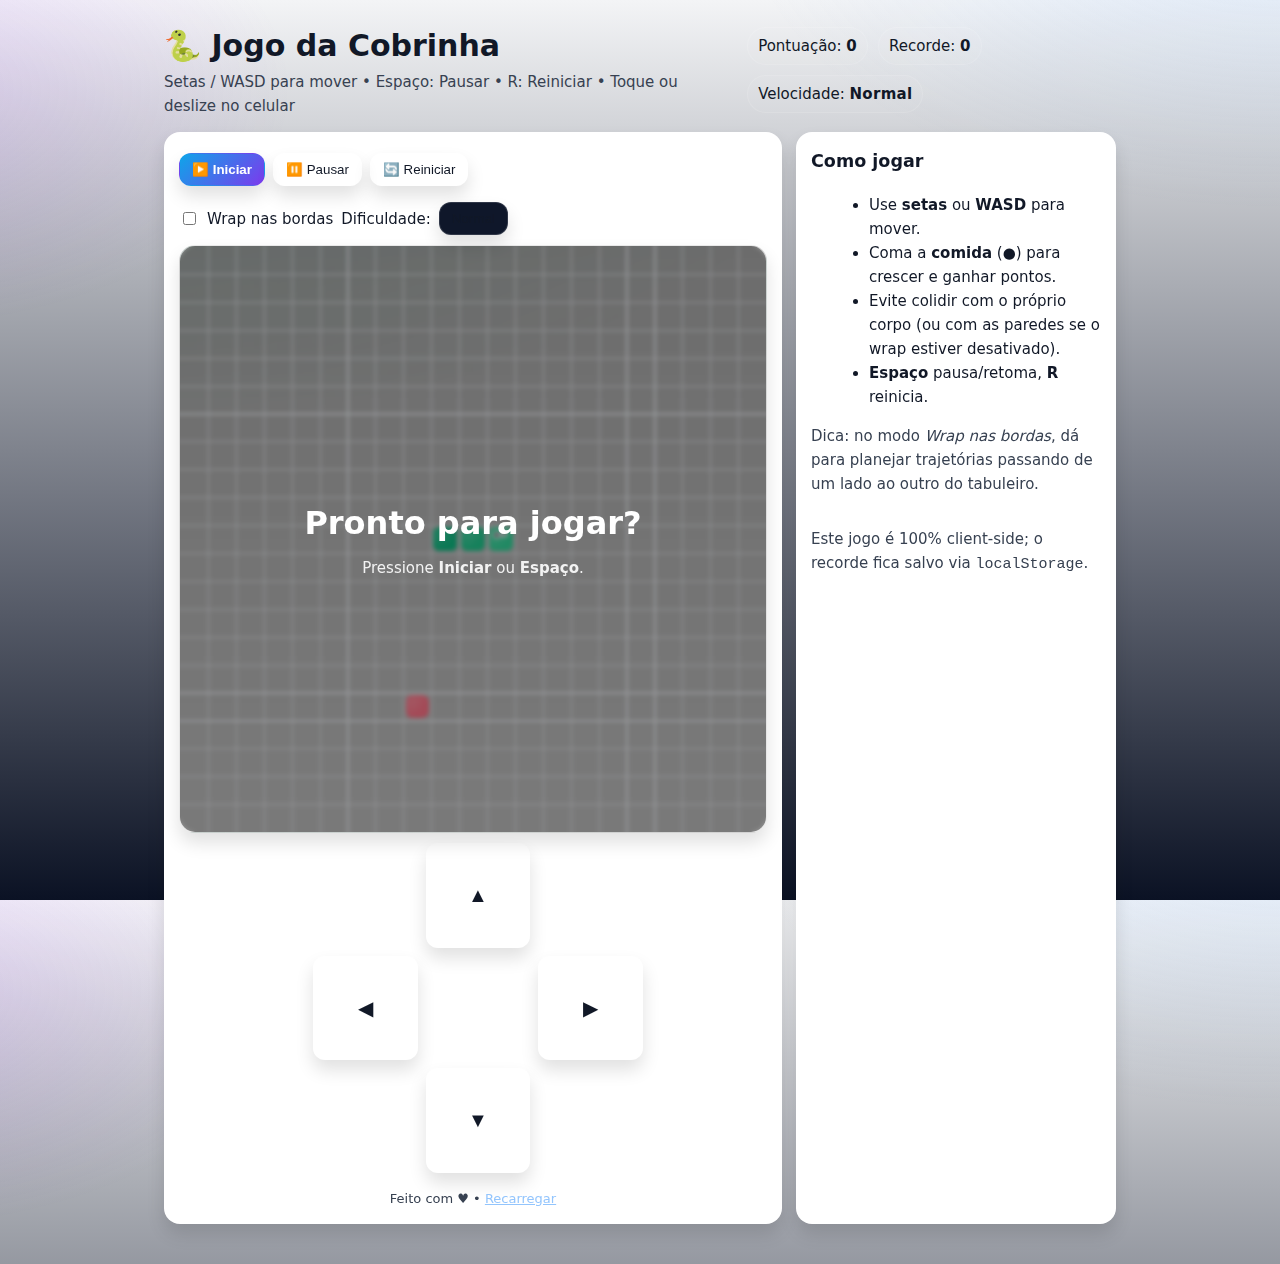
<file: 2025-2_01/site-docker/static-site/index.html>
<!doctype html>
<html lang="pt-BR">
<head>
  <meta charset="utf-8" />
  <title>Jogo da Cobrinha</title>
  <meta name="viewport" content="width=device-width, initial-scale=1" />
  <meta name="color-scheme" content="dark light">
  <style>
    :root{
      --bg: #0b1020; --panel:#10172a; --text:#e5e7eb; --muted:#9ca3af;
      --accent:#60a5fa; --ok:#22c55e; --warn:#f59e0b; --err:#ef4444;
      --grid:#1f2937; --snake:#34d399; --snake2:#10b981; --food:#fb7185;
      --shadow: 0 10px 24px rgba(0,0,0,.35);
    }
    @media (prefers-color-scheme: light){
      :root{ --bg:#f3f4f6; --panel:#ffffff; --text:#111827; --muted:#374151; --grid:#e5e7eb; --shadow:0 10px 18px rgba(0,0,0,.12) }
    }

    *{box-sizing:border-box}
    html,body{height:100%}
    body{
      margin:0; font:15px/1.6 system-ui, -apple-system, Segoe UI, Roboto;
      background:
        radial-gradient(900px 500px at 100% -10%, rgba(96,165,250,.15), transparent 60%),
        radial-gradient(700px 400px at -10% 10%, rgba(168,85,247,.18), transparent 60%),
        linear-gradient(180deg, var(--bg), #0b1224);
      color:var(--text); touch-action:none;
    }
    .wrap{max-width:980px;margin:0 auto;padding:22px 14px 40px}
    header{display:flex;align-items:center;justify-content:space-between;gap:14px;margin-bottom:14px}
    h1{margin:0;font-size:clamp(22px,3vw,30px)}
    .muted{color:var(--muted)}
    .panel{
      background:var(--panel); border:1px solid rgba(255,255,255,.08);
      border-radius:16px; padding:14px; box-shadow:var(--shadow); backdrop-filter: blur(6px);
    }
    .grid{display:grid;grid-template-columns:1fr;gap:14px}
    @media (min-width:900px){ .grid{grid-template-columns:1fr 320px} }

    .stats{display:flex;gap:10px;flex-wrap:wrap}
    .chip{border:1px solid rgba(255,255,255,.12);padding:6px 10px;border-radius:999px;background:rgba(255,255,255,.04)}
    .chip strong{letter-spacing:.3px}

    .controls{display:flex;gap:8px;flex-wrap:wrap;margin-top:6px}
    button, select{
      appearance:none;border:1px solid rgba(255,255,255,.14);background:#0f172a;color:var(--text);
      padding:8px 12px;border-radius:12px;cursor:pointer;box-shadow:var(--shadow);
    }
    button:hover,select:hover{border-color:rgba(96,165,250,.45)}
    button.primary{background:linear-gradient(135deg,#0ea5e9,#7c3aed);border-color:transparent;color:#fff;font-weight:600}
    button.ghost{background:rgba(255,255,255,.06)}
    .row{display:flex;align-items:center;justify-content:space-between;gap:10px;flex-wrap:wrap}
    label{display:flex;align-items:center;gap:8px;cursor:pointer}

    /* Área do jogo */
    .stage{
      position:relative; border-radius:16px; overflow:hidden; border:1px solid rgba(255,255,255,.12);
      background:
        linear-gradient(180deg, rgba(0,0,0,.2), rgba(0,0,0,.1)),
        repeating-linear-gradient(0deg, transparent 0 22px, rgba(255,255,255,.03) 22px 23px),
        repeating-linear-gradient(90deg, transparent 0 22px, rgba(255,255,255,.03) 22px 23px),
        radial-gradient(1200px 600px at -20% -40%, rgba(16,185,129,.15), transparent 70%);
      box-shadow: var(--shadow);
    }
    canvas{display:block;width:100%;height:auto;image-rendering:pixelated}
    .overlay{
      position:absolute;inset:0;display:grid;place-items:center;background:rgba(0,0,0,.35);
      color:#fff;text-align:center;padding:20px;backdrop-filter: blur(2px);
      opacity:0;pointer-events:none;transition:opacity .2s ease;
    }
    .overlay.show{opacity:1;pointer-events:auto}
    .overlay h2{margin:0 0 6px;font-size:clamp(22px,3.2vw,32px)}
    .overlay .sub{opacity:.9}

    /* D-Pad para mobile */
    .dpad{
      margin-top:10px; display:grid; grid-template-areas:
        ". up ."
        "left mid right"
        ". down .";
      gap:8px; width:min(320px, 80%); margin-inline:auto;
      user-select:none;
    }
    .dpad button{
      aspect-ratio:1/1; font-size:20px; padding:0; border-radius:12px;
      background:rgba(255,255,255,.08);
    }
    .dpad .up{grid-area:up} .dpad .down{grid-area:down}
    .dpad .left{grid-area:left} .dpad .right{grid-area:right}
    .dpad .mid{grid-area:mid;visibility:hidden}
    footer{text-align:center;margin-top:16px;color:var(--muted);font-size:13px}
    a{color:#93c5fd}
  </style>
</head>
<body>
  <div class="wrap">
    <header>
      <div>
        <h1>🐍 Jogo da Cobrinha</h1>
        <div class="muted">Setas / WASD para mover • Espaço: Pausar • R: Reiniciar • Toque ou deslize no celular</div>
      </div>
      <div class="stats">
        <span class="chip">Pontuação: <strong id="score">0</strong></span>
        <span class="chip">Recorde: <strong id="best">0</strong></span>
        <span class="chip">Velocidade: <strong id="spdLabel">Normal</strong></span>
      </div>
    </header>

    <div class="grid">
      <section class="panel">
        <div class="row" style="margin-bottom:10px">
          <div class="controls">
            <button id="startBtn" class="primary">▶️ Iniciar</button>
            <button id="pauseBtn" class="ghost">⏸️ Pausar</button>
            <button id="resetBtn" class="ghost">🔄 Reiniciar</button>
          </div>
          <div class="controls">
            <label title="Quando ativo, atravessar a borda faz a cobra aparecer do outro lado.">
              <input type="checkbox" id="wrapChk"> Wrap nas bordas
            </label>
            <label>
              Dificuldade:
              <select id="speedSel">
                <option value="170">Calmo</option>
                <option value="130" selected>Normal</option>
                <option value="95">Rápido</option>
                <option value="70">Insano</option>
              </select>
            </label>
          </div>
        </div>

        <div class="stage">
          <canvas id="game" width="504" height="504" aria-label="Tabuleiro do jogo"></canvas>
          <div id="overlayStart" class="overlay show" role="dialog" aria-live="polite">
            <div>
              <h2>Pronto para jogar?</h2>
              <div class="sub">Pressione <strong>Iniciar</strong> ou <strong>Espaço</strong>.</div>
            </div>
          </div>
          <div id="overlayPause" class="overlay" role="dialog" aria-live="polite">
            <div>
              <h2>Pausado</h2>
              <div class="sub">Espaço para voltar • Ajuste a dificuldade se quiser</div>
            </div>
          </div>
          <div id="overlayOver" class="overlay" role="dialog" aria-live="polite">
            <div>
              <h2>Game Over</h2>
              <div class="sub">Pressione <strong>R</strong> ou clique em <strong>Reiniciar</strong></div>
            </div>
          </div>
        </div>

        <div class="dpad" aria-label="Controles de direção (mobile)">
          <button class="up" data-dir="0,-1">▲</button>
          <button class="left" data-dir="-1,0">◀</button>
          <button class="mid" disabled></button>
          <button class="right" data-dir="1,0">▶</button>
          <button class="down" data-dir="0,1">▼</button>
        </div>

        <footer>
          Feito com ♥ • <a href="#" onclick="location.reload()">Recarregar</a>
        </footer>
      </section>

      <aside class="panel">
        <h3 style="margin-top:0">Como jogar</h3>
        <ul style="margin:8px 0 12px 18px">
          <li>Use <strong>setas</strong> ou <strong>WASD</strong> para mover.</li>
          <li>Coma a <strong>comida</strong> (●) para crescer e ganhar pontos.</li>
          <li>Evite colidir com o próprio corpo (ou com as paredes se o wrap estiver desativado).</li>
          <li><strong>Espaço</strong> pausa/retoma, <strong>R</strong> reinicia.</li>
        </ul>
        <p class="muted">Dica: no modo <em>Wrap nas bordas</em>, dá para planejar trajetórias passando de um lado ao outro do tabuleiro.</p>
        <hr style="border:none;border-top:1px dashed rgba(255,255,255,.18);margin:14px 0">
        <p class="muted">Este jogo é 100% client-side; o recorde fica salvo via <code>localStorage</code>.</p>
      </aside>
    </div>
  </div>

  <script>
  (() => {
    // ======= Configuração básica =======
    const GRID = 21;              // 21x21 células
    const SIZE = 504;             // pixels do canvas (quadrado)
    const CELL = SIZE / GRID;     // tamanho de cada célula
    const SPEED_DEFAULT = 130;    // ms por tick
    const COLORS = {
      grid: getCSS('--grid'),
      snake: getCSS('--snake'),
      snake2: getCSS('--snake2'),
      food: getCSS('--food')
    };

    // ======= Estado do jogo =======
    let snake, dir, dirQueue, food, score, best, timer = null, speed = SPEED_DEFAULT;
    let playing = false, paused = false, gameOver = false, wrap = false;
    let changedThisTick = false;

    // ======= Elementos =======
    const cvs = document.getElementById('game');
    const ctx = cvs.getContext('2d');
    const $score = document.getElementById('score');
    const $best = document.getElementById('best');
    const $spdLabel = document.getElementById('spdLabel');
    const $start = document.getElementById('startBtn');
    const $pause = document.getElementById('pauseBtn');
    const $reset = document.getElementById('resetBtn');
    const $speed = document.getElementById('speedSel');
    const $wrap = document.getElementById('wrapChk');
    const $ovStart = document.getElementById('overlayStart');
    const $ovPause = document.getElementById('overlayPause');
    const $ovOver  = document.getElementById('overlayOver');

    // Ajuste visual (responsivo simples)
    cvs.style.maxWidth = '100%';
    cvs.style.height = 'auto';

    // Recorde salvo
    best = Number(localStorage.getItem('snakeHigh') || 0);
    $best.textContent = best;

    // ======= Inicialização =======
    function resetGame(){
      const mid = Math.floor(GRID/2);
      snake = [
        {x: mid-1, y: mid},
        {x: mid,   y: mid},
        {x: mid+1, y: mid}
      ];
      dir = {x: 1, y: 0};
      dirQueue = [];
      score = 0;
      updateScore(0);
      food = spawnFood();
      playing = false; paused = false; gameOver = false;
      changedThisTick = false;
      draw();
      showOverlay('start');
    }

    function startGame(){
      if (gameOver) resetGame();
      if (playing && !paused) return;
      playing = true; paused = false;
      hideOverlays();
      runLoop();
    }

    function pauseGame(){
      if (!playing || gameOver) return;
      paused = !paused;
      if (paused) {
        stopLoop();
        showOverlay('pause');
      } else {
        hideOverlays();
        runLoop();
      }
    }

    function endGame(){
      gameOver = true; playing = false;
      stopLoop();
      if (score > best){
        best = score;
        localStorage.setItem('snakeHigh', String(best));
        $best.textContent = best;
      }
      showOverlay('over');
    }

    function runLoop(){
      stopLoop();
      timer = setInterval(tick, speed);
    }
    function stopLoop(){
      if (timer) clearInterval(timer);
      timer = null;
    }

    // ======= Mecânica =======
    function tick(){
      // Consome próxima direção (se houver)
      if (dirQueue.length){
        const next = dirQueue.shift();
        dir = next;
      }
      changedThisTick = false;

      const head = snake[snake.length - 1];
      let nx = head.x + dir.x;
      let ny = head.y + dir.y;

      if (wrap){
        nx = (nx + GRID) % GRID;
        ny = (ny + GRID) % GRID;
      } else {
        if (nx < 0 || nx >= GRID || ny < 0 || ny >= GRID){
          endGame(); return;
        }
      }

      const newHead = {x: nx, y: ny};

      // Colisão com o próprio corpo
      if (snake.some(seg => seg.x === newHead.x && seg.y === newHead.y)){
        endGame(); return;
      }

      snake.push(newHead);

      // Comeu?
      if (newHead.x === food.x && newHead.y === food.y){
        score += 10;
        updateScore(score);
        food = spawnFood();
      } else {
        snake.shift(); // move sem crescer
      }

      draw();
    }

    function updateScore(v){
      $score.textContent = v;
    }

    function spawnFood(){
      let p;
      do {
        p = { x: randInt(0, GRID-1), y: randInt(0, GRID-1) };
      } while (snake && snake.some(s => s.x === p.x && s.y === p.y));
      return p;
    }

    // ======= Desenho =======
    function draw(){
      // Fundo
      ctx.clearRect(0,0,SIZE,SIZE);
      drawGrid();

      // Comida
      drawCell(food.x, food.y, COLORS.food, true);

      // Cobra
      for (let i = 0; i < snake.length; i++){
        const seg = snake[i];
        // gradiente leve no corpo
        const t = i / (snake.length - 1 || 1);
        const col = mixColor(COLORS.snake2, COLORS.snake, t);
        drawCell(seg.x, seg.y, col);
      }

      // Olhos na cabeça
      const head = snake[snake.length-1];
      drawEyes(head, dir);
    }

    function drawGrid(){
      ctx.fillStyle = 'rgba(0,0,0,.18)';
      ctx.fillRect(0,0,SIZE,SIZE);
      ctx.strokeStyle = COLORS.grid;
      ctx.lineWidth = 1;
      ctx.beginPath();
      for (let i=1;i<GRID;i++){
        const p = i*CELL + .5;
        ctx.moveTo(p, 0); ctx.lineTo(p, SIZE);
        ctx.moveTo(0, p); ctx.lineTo(SIZE, p);
      }
      ctx.stroke();
    }

    function drawCell(x,y,color,rounded=false){
      const pad = 2;
      const r = rounded ? 6 : 4;
      const sx = x*CELL + pad;
      const sy = y*CELL + pad;
      const s = CELL - pad*2;
      roundRect(ctx, sx, sy, s, s, r);
      ctx.fillStyle = color;
      ctx.fill();
      // brilho sutil
      const g = ctx.createRadialGradient(sx+s*0.3, sy+s*0.3, 2, sx, sy, s);
      g.addColorStop(0, 'rgba(255,255,255,.12)');
      g.addColorStop(1, 'rgba(255,255,255,0)');
      ctx.fillStyle = g;
      roundRect(ctx, sx, sy, s, s, r); ctx.fill();
    }

    function drawEyes(head, dir){
      const cx = head.x*CELL, cy = head.y*CELL;
      const ex = dir.x === 0 ? CELL*0.3 : (dir.x > 0 ? CELL*0.6 : CELL*0.2);
      const ey = dir.y === 0 ? CELL*0.3 : (dir.y > 0 ? CELL*0.6 : CELL*0.2);
      ctx.fillStyle = '#fff';
      ctx.beginPath(); ctx.arc(cx + CELL*0.35, cy + CELL*0.35, 3, 0, Math.PI*2); ctx.fill();
      ctx.beginPath(); ctx.arc(cx + ex, cy + ey, 3, 0, Math.PI*2); ctx.fill();
      ctx.fillStyle = '#111827';
      ctx.beginPath(); ctx.arc(cx + CELL*0.35, cy + CELL*0.35, 1.3, 0, Math.PI*2); ctx.fill();
      ctx.beginPath(); ctx.arc(cx + ex, cy + ey, 1.3, 0, Math.PI*2); ctx.fill();
    }

    // ======= Entradas =======
    window.addEventListener('keydown', e => {
      const k = e.key.toLowerCase();
      const map = {
        arrowup:{x:0,y:-1},    w:{x:0,y:-1},
        arrowdown:{x:0,y:1},   s:{x:0,y:1},
        arrowleft:{x:-1,y:0},  a:{x:-1,y:0},
        arrowright:{x:1,y:0},  d:{x:1,y:0}
      };
      if (k in map){
        e.preventDefault();
        queueDir(map[k]);
      } else if (k === ' '){
        e.preventDefault();
        if (!playing) startGame(); else pauseGame();
      } else if (k === 'r'){
        e.preventDefault();
        resetGame();
      }
    }, { passive:false });

    // D-Pad (toque/click)
    document.querySelectorAll('.dpad button[data-dir]').forEach(btn=>{
      btn.addEventListener('click', () => {
        const [x,y] = btn.dataset.dir.split(',').map(Number);
        queueDir({x,y});
      });
      btn.addEventListener('touchstart', (e) => {
        e.preventDefault();
        const [x,y] = btn.dataset.dir.split(',').map(Number);
        queueDir({x,y});
      }, { passive:false });
    });

    // Swipe (mobile)
    let tStart = null;
    window.addEventListener('touchstart', e => {
      if (!e.touches[0]) return;
      tStart = {x:e.touches[0].clientX, y:e.touches[0].clientY};
    }, { passive:true });
    window.addEventListener('touchend', e => {
      if (!tStart) return;
      const t = e.changedTouches[0];
      const dx = t.clientX - tStart.x;
      const dy = t.clientY - tStart.y;
      const ax = Math.abs(dx), ay = Math.abs(dy);
      if (Math.max(ax,ay) > 20){
        if (ax > ay) queueDir({x: dx>0?1:-1, y:0});
        else queueDir({x:0, y: dy>0?1:-1});
      }
      tStart = null;
    });

    function queueDir(n){
      if (changedThisTick) {
        // Já trocou nesse tick, empilha para o próximo
      }
      const last = dirQueue[dirQueue.length-1] || dir;
      if (n.x === -last.x && n.y === -last.y) return; // evita 180º instantâneo
      dirQueue.push(n);
      changedThisTick = true;
    }

    // Botões UI
    $start.addEventListener('click', startGame);
    $pause.addEventListener('click', pauseGame);
    $reset.addEventListener('click', resetGame);
    $speed.addEventListener('change', () => {
      speed = Number($speed.value);
      $spdLabel.textContent = labelSpeed(speed);
      if (playing && !paused){ runLoop(); }
    });
    $wrap.addEventListener('change', () => { wrap = $wrap.checked; });

    function labelSpeed(ms){
      if (ms <= 75) return 'Insano';
      if (ms <= 100) return 'Rápido';
      if (ms <= 140) return 'Normal';
      return 'Calmo';
    }

    // ======= Overlays =======
    function hideOverlays(){ $ovStart.classList.remove('show'); $ovPause.classList.remove('show'); $ovOver.classList.remove('show'); }
    function showOverlay(type){
      hideOverlays();
      if (type === 'start') $ovStart.classList.add('show');
      if (type === 'pause') $ovPause.classList.add('show');
      if (type === 'over')  $ovOver.classList.add('show');
    }

    // ======= Util =======
    function randInt(min,max){ return Math.floor(Math.random()*(max-min+1))+min }
    function roundRect(ctx,x,y,w,h,r){
      const rr = Math.min(r, w/2, h/2);
      ctx.beginPath();
      ctx.moveTo(x+rr, y);
      ctx.arcTo(x+w, y, x+w, y+h, rr);
      ctx.arcTo(x+w, y+h, x, y+h, rr);
      ctx.arcTo(x, y+h, x, y, rr);
      ctx.arcTo(x, y, x+w, y, rr);
      ctx.closePath();
    }
    function mixColor(a,b,t){
      const ca = hexToRgb(a), cb = hexToRgb(b);
      const r = Math.round(ca.r+(cb.r-ca.r)*t);
      const g = Math.round(ca.g+(cb.g-ca.g)*t);
      const bl= Math.round(ca.b+(cb.b-ca.b)*t);
      return `rgb(${r},${g},${bl})`;
    }
    function hexToRgb(hex){
      const m = hex.replace('#','');
      const n = m.length===3 ? m.split('').map(c=>c+c).join('') : m;
      return { r:parseInt(n.slice(0,2),16), g:parseInt(n.slice(2,4),16), b:parseInt(n.slice(4,6),16) };
    }
    function getCSS(name){ return getComputedStyle(document.documentElement).getPropertyValue(name).trim() || '#fff' }

    // ======= Começa pronto =======
    // Valores iniciais da UI
    speed = Number($speed.value);
    $spdLabel.textContent = labelSpeed(speed);
    wrap = $wrap.checked;

    resetGame();
  })();
  </script>
</body>
</html>
</file>
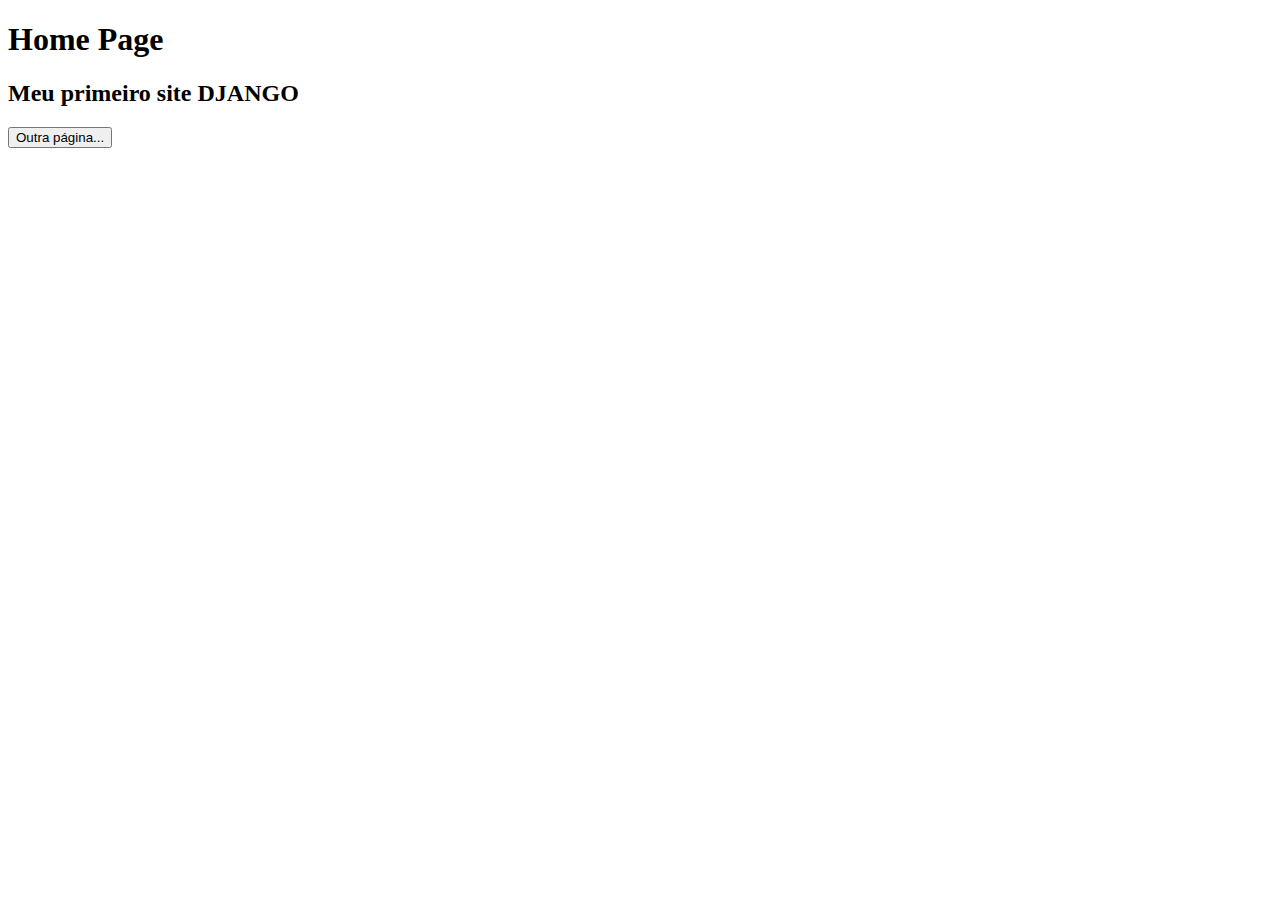
<file: 2025-2_02/site-docker/MeuSite/MeuApp/templates/MeuApp/home.html>
<!DOCTYPE html>
<html>
    <body>
        <h1>Home Page</h1>
        <h2>Meu primeiro site DJANGO</h2>
        <form action="{% url 'segunda' %}">
            <input type='submit' value='Outra página...'/>
        </form>
    </body>
</html>
</file>
